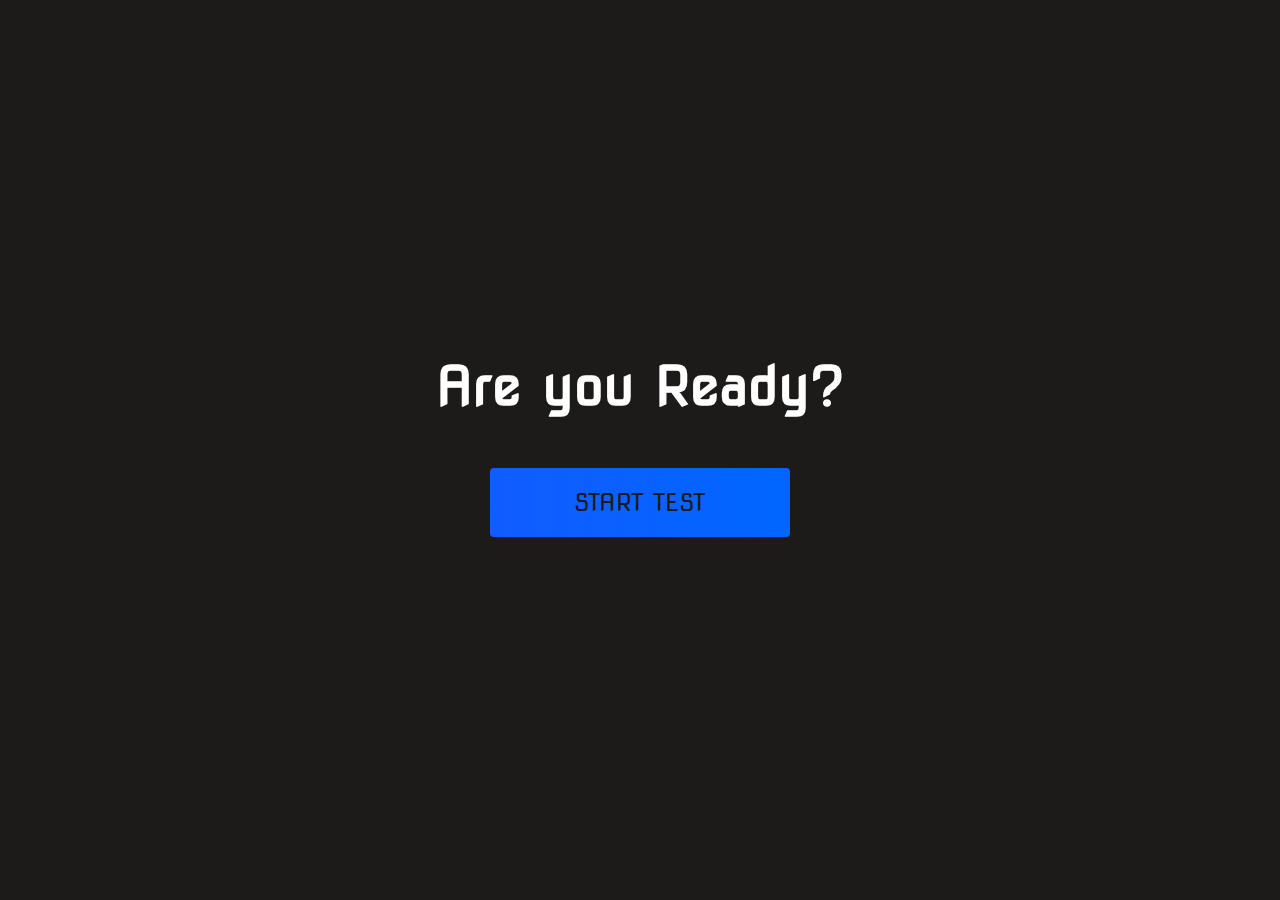
<file: index.html>
<!DOCTYPE html>
<html lang="en">
<head>
    <meta charset="UTF-8">
    <meta name="viewport" content="width=device-width, initial-scale=1.0">
    <title>Home page</title>
    <link rel="stylesheet" href="index.css">
    <link rel="stylesheet" href="https://use.fontawesome.com/releases/v5.13.1/css/all.css" integrity="sha384-xxzQGERXS00kBmZW/6qxqJPyxW3UR0BPsL4c8ILaIWXva5kFi7TxkIIaMiKtqV1Q" crossorigin="anonymous">
</head>
<body>
<div class="container">
    <div id="home" class="flex-column flex-center">
        <h1>Are you Ready?</h1>
        <a href="quiz.html" class="btn">START TEST</a>
    </div>
</body>
</html>
</file>
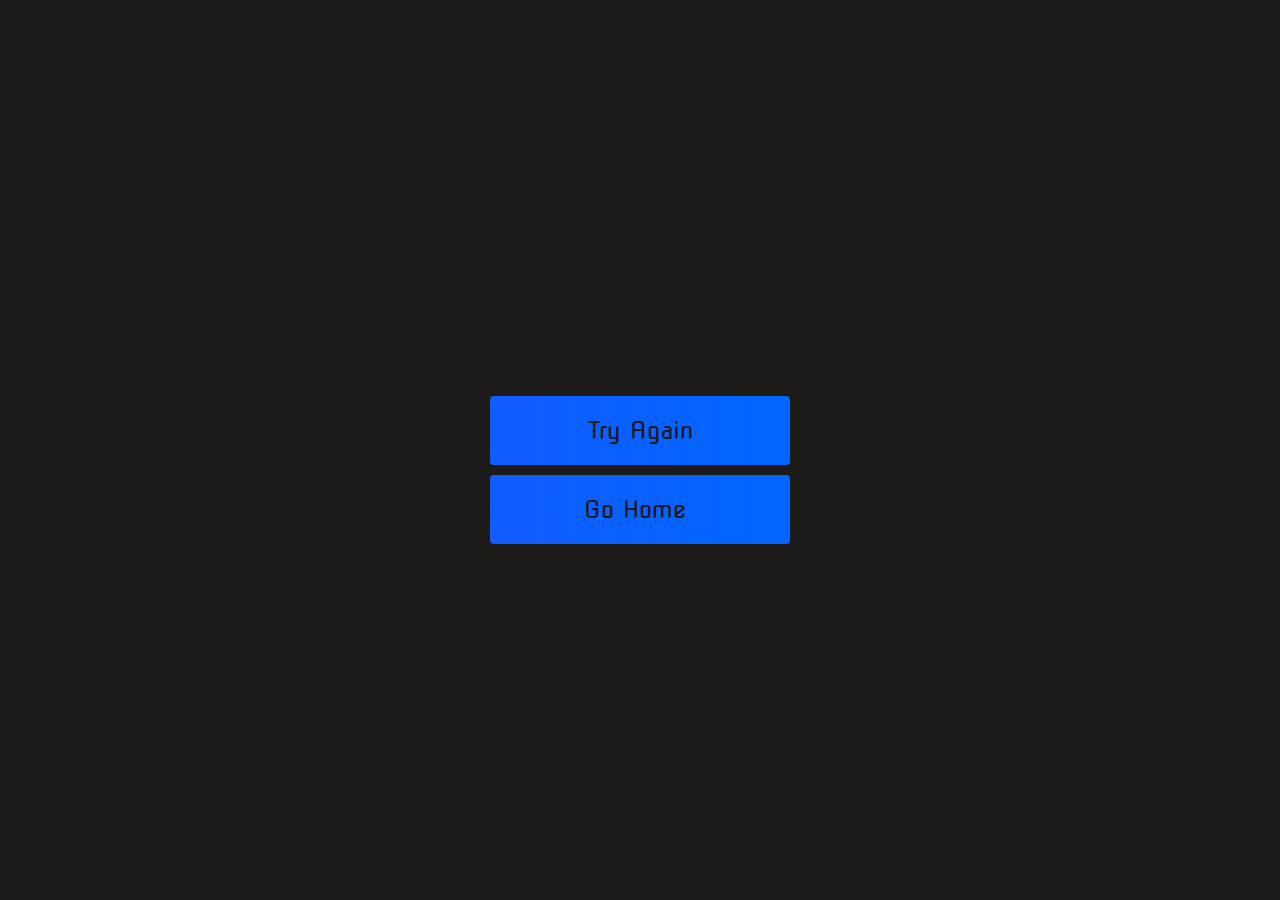
<file: end.html>
<!DOCTYPE html>
<html lang="en">
<head>
    <meta charset="UTF-8">
    <meta name="viewport" content="width=device-width, initial-scale=1.0">
    <title>Document</title>
    <link rel="stylesheet" href="index.css">
    <link rel="stylesheet" href="https://use.fontawesome.com/releases/v5.13.1/css/all.css" integrity="sha384-xxzQGERXS00kBmZW/6qxqJPyxW3UR0BPsL4c8ILaIWXva5kFi7TxkIIaMiKtqV1Q" crossorigin="anonymous">
</head>
<body>
<div class="container">
    <div id="end" class="flex-center flex-column">
        <h1 id="finalScore">0</h1>

        <a href="quiz.html" class="btn">Try Again</a>
        <a href="/" class="btn">Go Home<i class="fas fa-home"></i></a>
    </div>
</div>

<script src="end.js"></script>
</body>
</html>
</file>
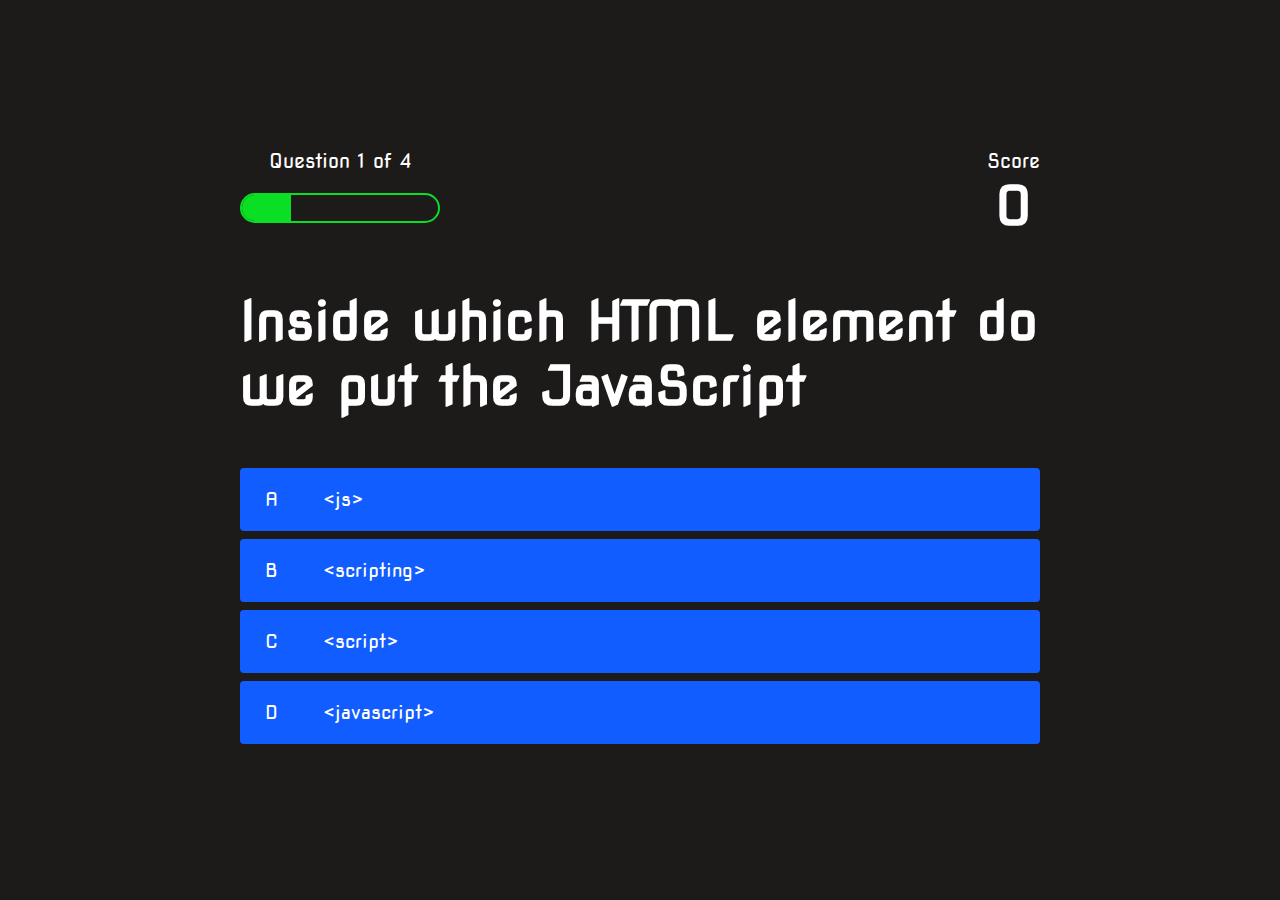
<file: quiz.html>
<!DOCTYPE html>
<html lang="en">
<head>
    <meta charset="UTF-8">
    <meta name="viewport" content="width=device-width, initial-scale=1.0">
    <title>Quiz Page</title>
    <link rel="stylesheet" href="index.css">
    <link rel="stylesheet" href="quiz.css">
</head>
<body>
<div class="container">
    <div id="game" class="justify-center flex-column">
        <div id="hud">
            <div class="hud-item">
                <p id="progressText" class="hud-prefix">
                    Question
                </p>
                <div id="progressBar">
                    <div id="progressBarFull"></div>
                </div>
            </div>
            <div class="hud-item">
                <p class="hud-prefix">
                    Score
                </p>
                <h1 class="hud-main-text" id="score">
                    0
                </h1>
            </div>
        </div>
        <h1 id="question">What is the answer to this question</h1>
        <div class="choice-container">
            <p class="choice-prefix">A</p>
            <p class="choice-text" data-number="1">Choice</p>
        </div>
        <div class="choice-container">
            <p class="choice-prefix">B</p>
            <p class="choice-text" data-number="2">Choice 2</p>
        </div>
        <div class="choice-container">
            <p class="choice-prefix">C</p>
            <p class="choice-text" data-number="3">Choice 3</p>
        </div>
        <div class="choice-container">
            <p class="choice-prefix">D</p>
            <p class="choice-text" data-number="4">Choice 4</p>
        </div>
    </div>
</div>
<script src="quiz.js"></script>
</body>
</html>
</file>
<file: index.css>
@import url('https://fonts.googleapis.com/css2?family=Nova+Square&display=swap');

:root {
    background-color: rgb(29, 26, 26)
}

* {
    box-sizing: border-box;
    margin: 0;
    padding: 0;
    font-size: 62.5%;
    font-family: 'Nova Square', cursive;
}

h1 {
    font-size: 5.4rem;
    color: #fff;
    margin-bottom: 5rem;
}



h2 {
    font-size: 4.2rem;
    margin-bottom: 4rem;

}

.container {
    width: 100vw;
    height: 100vh;
    display: flex;
    justify-content: center;
    align-items: center;
    max-width: 80rem;
    margin: 0 auto;
    padding: 2rem;
}

.flex-column {
    display: flex;
    flex-direction: column;
}

.flex-center {
    justify-content: center;
    align-items: center;
}

.justify-center {
    justify-content: center;
}

.text-center {
    text-align: center;
}

.hidden {
    display: none;
}

.btn {
    font-size: 2.4rem;
    padding: 2rem 0;
    width: 30rem;
    text-align: center;
    margin-bottom: 1rem;
    text-decoration: none;
    color: rgb(28, 26, 26);
    background: linear-gradient(90deg, rgb(18, 92, 255) 0%, rgb(0, 102, 255) 100%);
    border-radius: 4px;
}

.btn:hover {
    cursor: pointer;
    box-shadow: 0 0.4rem 1.4rem 0 rgba(8, 114, 244, 0.6);
    transition: transform 150ms;
    transform: scale(1.03);
}

.btn[disabled]:hover {
    cursor: not-allowed;
    box-shadow: none;
    transform: none;
}


.fa-crown {
    font-size: 2.5rem;
    margin-left: 1rem;
}

/* End Page CSS */
.end-form-container {
    width: 100%;
    display: flex;
    flex-direction: column;
    align-items: center;
    max-width: 30rem;
}

input {
    margin-bottom: 1rem;
    width: 20rem;
    padding: 1.5rem;
    font-size: 1.8rem;
    border: none;
    box-shadow: 0 0.1rem 1.4rem 0 rgba(86, 185, 235, 0.5);
}

input::placeholder {
    color: #aaa;
}

#username {
    margin-bottom: 3rem;
    width: 100%;
    outline: none;
}

#end-text {
    font-size: 2.4rem;
    color: #fff;
    text-align: center;
}

#saveScoreBtn {
    border: none;
}

.fa-home {
    margin-left: 1rem;
    font-size: 2rem;
    color: rgb(28, 26, 26)
}
</file>
<file: quiz.css>
body {
  color: #fff;
}

.choice-container {
  display: flex;
  margin-bottom: 0.8rem;
  width: 100%;
  border-radius: 4px;
  background: rgb(18, 93, 255);
  font-size: 3rem;
  min-width: 80rem;
}

.choice-container:hover {
  cursor: pointer;
  box-shadow: 0 0.4rem 1.4rem 0 rgba(6, 103, 247, 0.5);
  transform: scale(1.02);
  transform: transform 100ms;
}

.choice-prefix {
  padding: 2rem 2.5rem;
  color: white;
}

.choice-text {
  padding: 2rem;
  width: 100%;
}

.correct {
  background: linear-gradient(32deg, rgba(11, 223, 36) 0%, rgb(41, 232, 111) 100%);
}

.incorrect {
  background: linear-gradient(32deg, rgba(230, 29, 29, 1) 0%, rgb(224, 11, 11, 1) 100%);
}

/* Heads up Display */
#hud {
  display: flex;
  justify-content: space-between;
}

.hud-prefix {
  text-align: center;
  font-size: 2rem;
}

.hud-main-text {
  text-align: center;
}

#progressBar {
  width: 20rem;
  height: 3rem;
  border: 0.2rem solid rgb(11,223,36);
  margin-top: 2rem;
  border-radius: 50px;
  overflow: hidden;
}

#progressBarFull {
  height: 100%;
  background: rgb(11,223,36);
  width: 0%;
}

@media screen and (max-width: 768px) {
  .choice-container {
      min-width: 40rem;
  }
}
</file>
